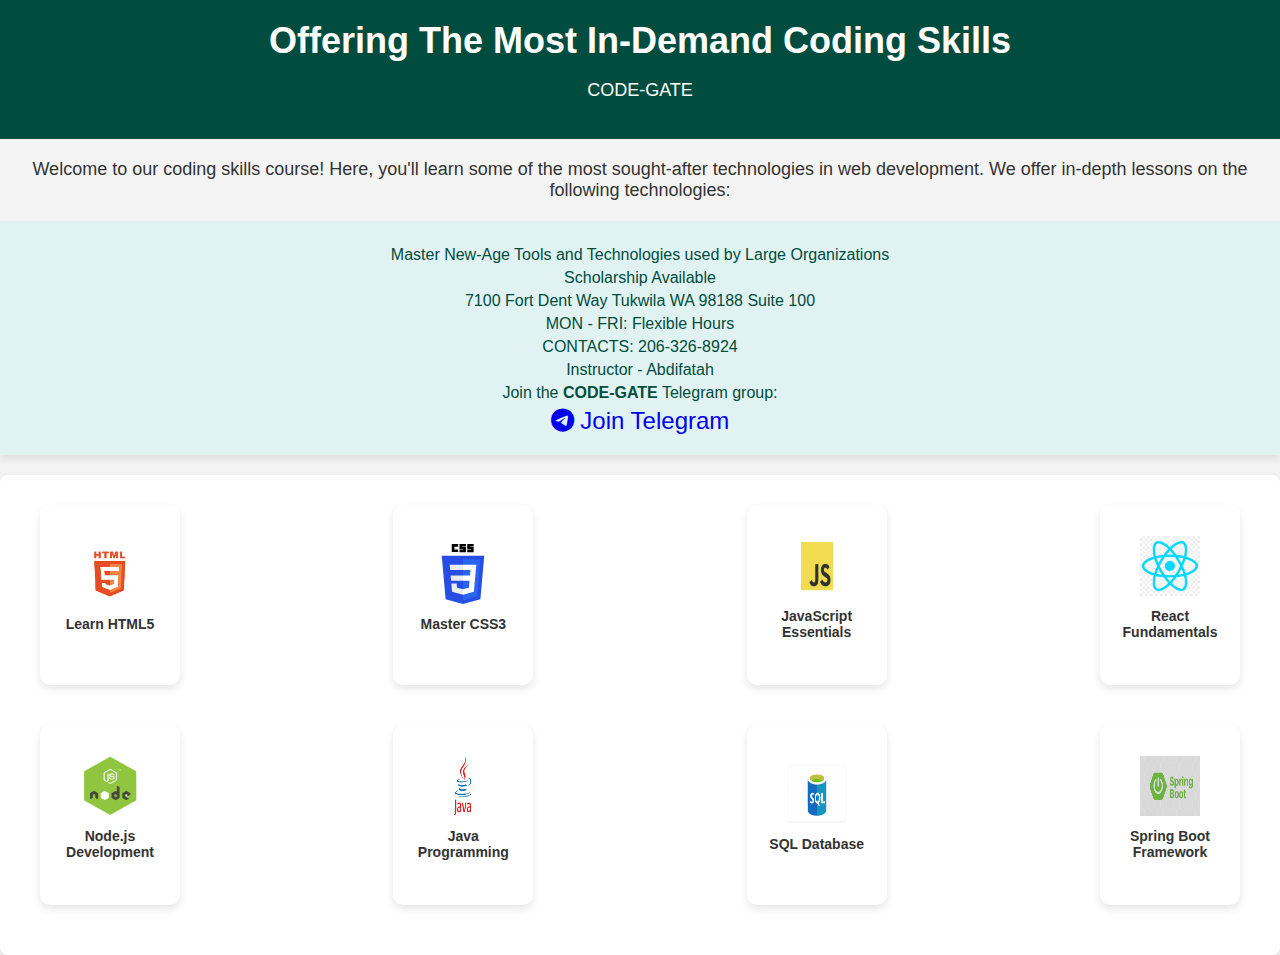
<file: index.html>
<!DOCTYPE html>
<html lang="en">
<head>
    <meta charset="UTF-8">
    <meta name="viewport" content="width=device-width, initial-scale=1.0">
    <title>Coding Skills Offer</title>
    <link rel="stylesheet" href="styles.css">
    <!-- Add Font Awesome CSS for icons -->
    <link rel="stylesheet" href="https://cdnjs.cloudflare.com/ajax/libs/font-awesome/6.0.0-beta3/css/all.min.css">
</head>
<body>
    <div class="banner">
        <div class="banner-header">
            <h1>Offering The Most In-Demand Coding Skills</h1>
            <p>CODE-GATE</p>
        </div>
    </div>

    <div class="intro-text">
        <p>Welcome to our coding skills course! Here, you'll learn some of the most sought-after technologies in web development. We offer in-depth lessons on the following technologies:</p>
    </div>

    <!-- Information section moved after the welcome text -->
    <div class="info-section">
        <p>Master New-Age Tools and Technologies used by Large Organizations</p>
        <p>Scholarship Available</p>
        <p>7100 Fort Dent Way Tukwila WA 98188 Suite 100</p>
        <p>MON - FRI: Flexible Hours</p>
        <p>CONTACTS: 206-326-8924</p>
        <p>Instructor - Abdifatah</p>
        
        <!-- Telegram Icon -->
        <p>Join the <strong>CODE-GATE</strong> Telegram group:</p>
        <a href="https://t.me/+2R8wkgUffcI1YTVh" target="_blank" style="font-size: 24px; text-decoration: none;">
            <i class="fab fa-telegram"></i> Join Telegram
        </a>
    </div>

    <div class="skills-container">
        <!-- First row of skills -->
        <div class="skills-row">
            <div class="skill">
                <a href="html-page.html"><img src="download.png" alt="HTML5 Icon"></a>
                <p>Learn HTML5</p>
            </div>
            <div class="skill">
                <a href="css-page.html"><img src="CSS3_logo_and_wordmark.svg" alt="CSS3 Icon"></a>
                <p>Master CSS3</p>
            </div>
            <div class="skill">
                <a href="javascript-page.html"><img src="javascript.png1.webp" alt="JavaScript Icon"></a>
                <p>JavaScript Essentials</p>
            </div>
            <div class="skill">
                <a href="react-page.html"><img src="png-transparent-js-react-js-logo-react-react-native-logos-icon-thumbnail.png" alt="React Icon"></a>
                <p>React Fundamentals</p>
            </div>
        </div>

        <!-- Second row of skills -->
        <div class="skills-row">
            <div class="skill">
                <a href="nodejs-page.html"><img src="nodejs-logo-1.png" alt="Node.js Icon"></a>
                <p>Node.js Development</p>
            </div>
            <div class="skill">
                <a href="java-page.html"><img src="Java-Logo-700x394.png" alt="Java"></a>
                <p>Java Programming</p>
            </div>
            <div class="skill">
                <a href="sql-page.html"><img src="1696684905692.jpg" alt="MongoDB Icon"></a>
                <p>SQL Database</p>
            </div>
            <div class="skill">
                <a href="springboot-page.html"><img src="60c0cac26a95b36b9ec0ebdf_springboot.png" alt="Spring Boot Icon"></a>
                <p>Spring Boot Framework</p>
            </div>
        </div>
    </div>

</body>
</html>
</file>
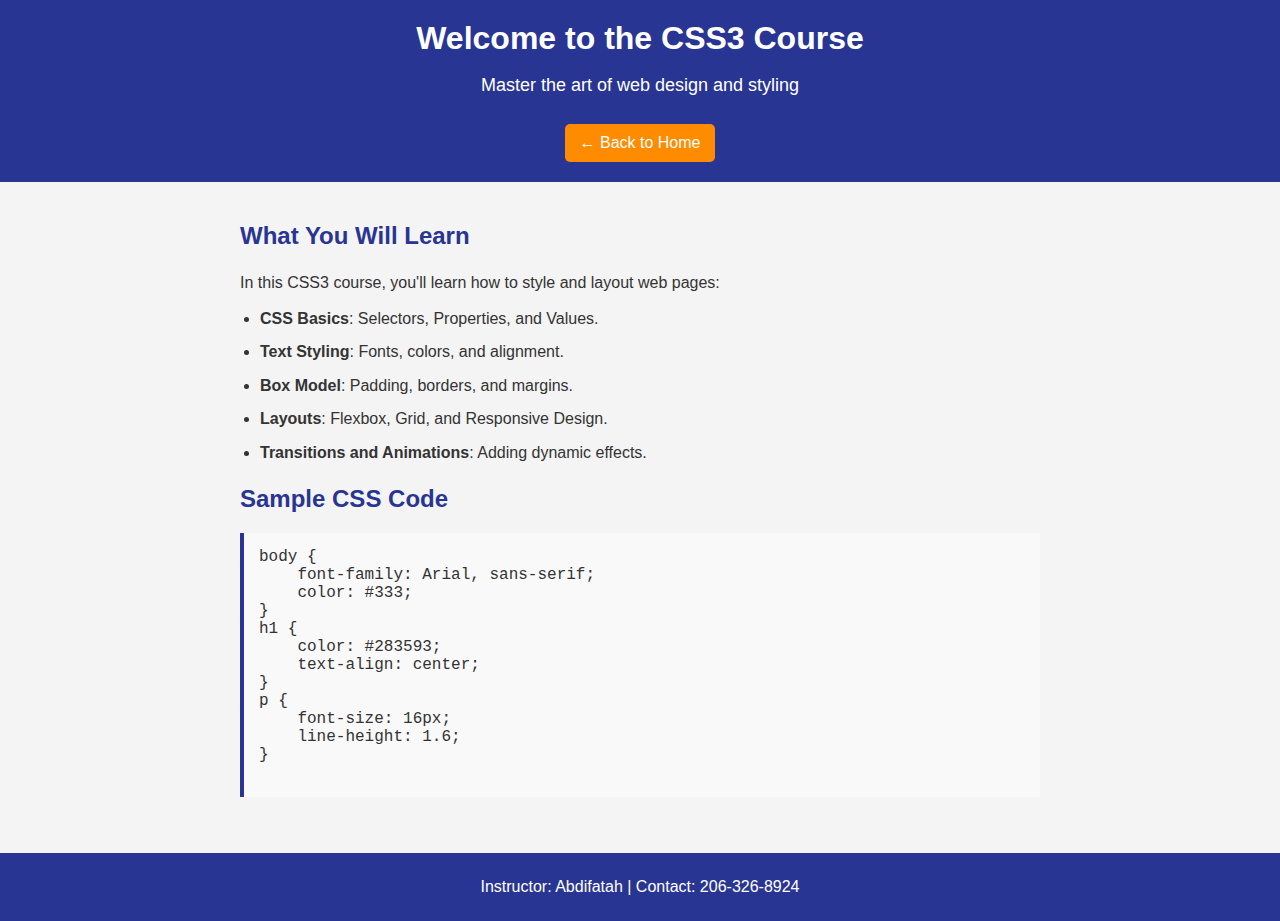
<file: css-page.html>
<!DOCTYPE html>
<html lang="en">
<head>
    <meta charset="UTF-8">
    <meta name="viewport" content="width=device-width, initial-scale=1.0">
    <title>Learn CSS3 - CODE-GATE</title>

    <!-- Internal CSS -->
    <style>
        body {
            font-family: Arial, sans-serif;
            margin: 0;
            padding: 0;
            background-color: #f4f4f4;
            color: #333;
        }

        .header {
            background-color: #283593;
            color: white;
            padding: 20px;
            text-align: center;
        }

        .header h1 {
            font-size: 32px;
            margin: 0;
        }

        .header p {
            font-size: 18px;
        }

        .back-btn {
            display: inline-block;
            margin-top: 10px;
            padding: 10px 15px;
            background-color: #FF8C00;
            color: white;
            text-decoration: none;
            border-radius: 5px;
        }

        .back-btn:hover {
            background-color: #FF7000;
        }

        .content {
            padding: 20px;
            max-width: 800px;
            margin: 0 auto;
        }

        .content h2 {
            color: #283593;
            font-size: 24px;
            margin-top: 20px;
        }

        .content p, .content ul {
            font-size: 16px;
            line-height: 1.6;
            margin: 10px 0;
        }

        .content ul {
            padding-left: 20px;
        }

        .content ul li {
            margin-bottom: 8px;
        }

        pre {
            background-color: #f9f9f9;
            padding: 15px;
            border-left: 4px solid #283593;
            font-family: "Courier New", Courier, monospace;
            overflow-x: auto;
        }

        .footer {
            background-color: #283593;
            color: white;
            text-align: center;
            padding: 20px;
            margin-top: 20px;
        }

        .footer p {
            margin: 5px 0;
        }
    </style>
</head>
<body>

    <!-- Header -->
    <div class="header">
        <h1>Welcome to the CSS3 Course</h1>
        <p>Master the art of web design and styling</p>
        <a href="index.html" class="back-btn">← Back to Home</a>
    </div>

    <!-- Content Section -->
    <div class="content">
        <h2>What You Will Learn</h2>
        <p>In this CSS3 course, you'll learn how to style and layout web pages:</p>

        <ul>
            <li><strong>CSS Basics</strong>: Selectors, Properties, and Values.</li>
            <li><strong>Text Styling</strong>: Fonts, colors, and alignment.</li>
            <li><strong>Box Model</strong>: Padding, borders, and margins.</li>
            <li><strong>Layouts</strong>: Flexbox, Grid, and Responsive Design.</li>
            <li><strong>Transitions and Animations</strong>: Adding dynamic effects.</li>
        </ul>

        <h2>Sample CSS Code</h2>
        <pre>
body {
    font-family: Arial, sans-serif;
    color: #333;
}
h1 {
    color: #283593;
    text-align: center;
}
p {
    font-size: 16px;
    line-height: 1.6;
}
        </pre>
    </div>

    <!-- Footer -->
    <div class="footer">
        <p>Instructor: Abdifatah | Contact: 206-326-8924</p>
    </div>

</body>
</html>
</file>
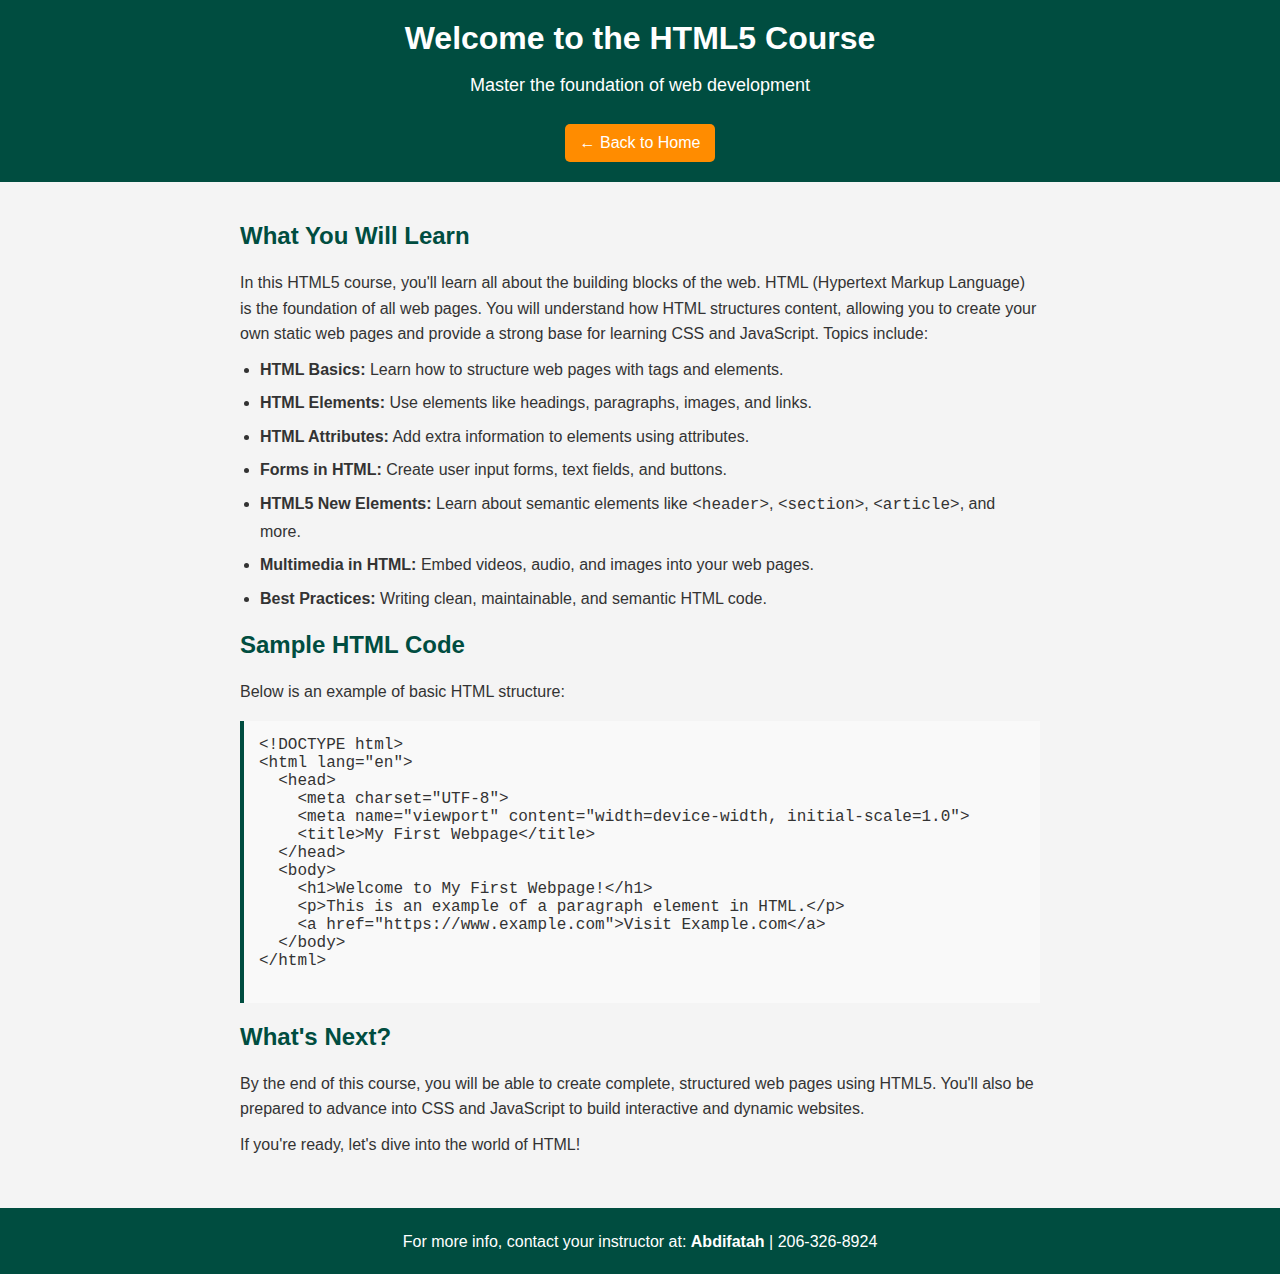
<file: html-page.html>
<!DOCTYPE html>
<html lang="en">
<head>
    <meta charset="UTF-8">
    <meta name="viewport" content="width=device-width, initial-scale=1.0">
    <title>Learn HTML5 - CODE-GATE</title>

    <!-- Internal CSS -->
    <style>
        body {
            font-family: Arial, sans-serif;
            margin: 0;
            padding: 0;
            background-color: #f4f4f4;
            color: #333;
        }

        .header {
            background-color: #004D40;
            color: white;
            padding: 20px;
            text-align: center;
        }

        .header h1 {
            font-size: 32px;
            margin: 0;
        }

        .header p {
            font-size: 18px;
        }

        .back-btn {
            display: inline-block;
            margin-top: 10px;
            padding: 10px 15px;
            background-color: #FF8C00;
            color: white;
            text-decoration: none;
            border-radius: 5px;
        }

        .back-btn:hover {
            background-color: #FF7000;
        }

        .content {
            padding: 20px;
            max-width: 800px;
            margin: 0 auto;
        }

        .content h2 {
            color: #004D40;
            font-size: 24px;
            margin-top: 20px;
        }

        .content p, .content ul {
            font-size: 16px;
            line-height: 1.6;
            margin: 10px 0;
        }

        .content ul {
            padding-left: 20px;
        }

        .content ul li {
            margin-bottom: 8px;
        }

        pre {
            background-color: #f9f9f9;
            padding: 15px;
            border-left: 4px solid #004D40;
            font-family: "Courier New", Courier, monospace;
            overflow-x: auto;
        }

        .footer {
            background-color: #004D40;
            color: white;
            text-align: center;
            padding: 20px;
            margin-top: 20px;
        }

        .footer p {
            margin: 5px 0;
        }
    </style>
</head>
<body>

    <!-- Header -->
    <div class="header">
        <h1>Welcome to the HTML5 Course</h1>
        <p>Master the foundation of web development</p>
        <a href="index.html" class="back-btn">← Back to Home</a>
    </div>

    <!-- Content Section -->
    <div class="content">
        <h2>What You Will Learn</h2>
        <p>In this HTML5 course, you'll learn all about the building blocks of the web. HTML (Hypertext Markup Language) is the foundation of all web pages. You will understand how HTML structures content, allowing you to create your own static web pages and provide a strong base for learning CSS and JavaScript. Topics include:</p>

        <ul>
            <li><strong>HTML Basics:</strong> Learn how to structure web pages with tags and elements.</li>
            <li><strong>HTML Elements:</strong> Use elements like headings, paragraphs, images, and links.</li>
            <li><strong>HTML Attributes:</strong> Add extra information to elements using attributes.</li>
            <li><strong>Forms in HTML:</strong> Create user input forms, text fields, and buttons.</li>
            <li><strong>HTML5 New Elements:</strong> Learn about semantic elements like <code>&lt;header&gt;</code>, <code>&lt;section&gt;</code>, <code>&lt;article&gt;</code>, and more.</li>
            <li><strong>Multimedia in HTML:</strong> Embed videos, audio, and images into your web pages.</li>
            <li><strong>Best Practices:</strong> Writing clean, maintainable, and semantic HTML code.</li>
        </ul>

        <!-- Example Section -->
        <h2>Sample HTML Code</h2>
        <p>Below is an example of basic HTML structure:</p>
        
        <pre>
&lt;!DOCTYPE html&gt;
&lt;html lang="en"&gt;
  &lt;head&gt;
    &lt;meta charset="UTF-8"&gt;
    &lt;meta name="viewport" content="width=device-width, initial-scale=1.0"&gt;
    &lt;title&gt;My First Webpage&lt;/title&gt;
  &lt;/head&gt;
  &lt;body&gt;
    &lt;h1&gt;Welcome to My First Webpage!&lt;/h1&gt;
    &lt;p&gt;This is an example of a paragraph element in HTML.&lt;/p&gt;
    &lt;a href="https://www.example.com"&gt;Visit Example.com&lt;/a&gt;
  &lt;/body&gt;
&lt;/html&gt;
        </pre>

        <!-- Closing Notes -->
        <h2>What's Next?</h2>
        <p>By the end of this course, you will be able to create complete, structured web pages using HTML5. You'll also be prepared to advance into CSS and JavaScript to build interactive and dynamic websites.</p>

        <p>If you're ready, let's dive into the world of HTML!</p>
    </div>

    <!-- Footer -->
    <div class="footer">
        <p>For more info, contact your instructor at: <strong>Abdifatah</strong> | 206-326-8924</p>
    </div>
</body>
</html>
</file>
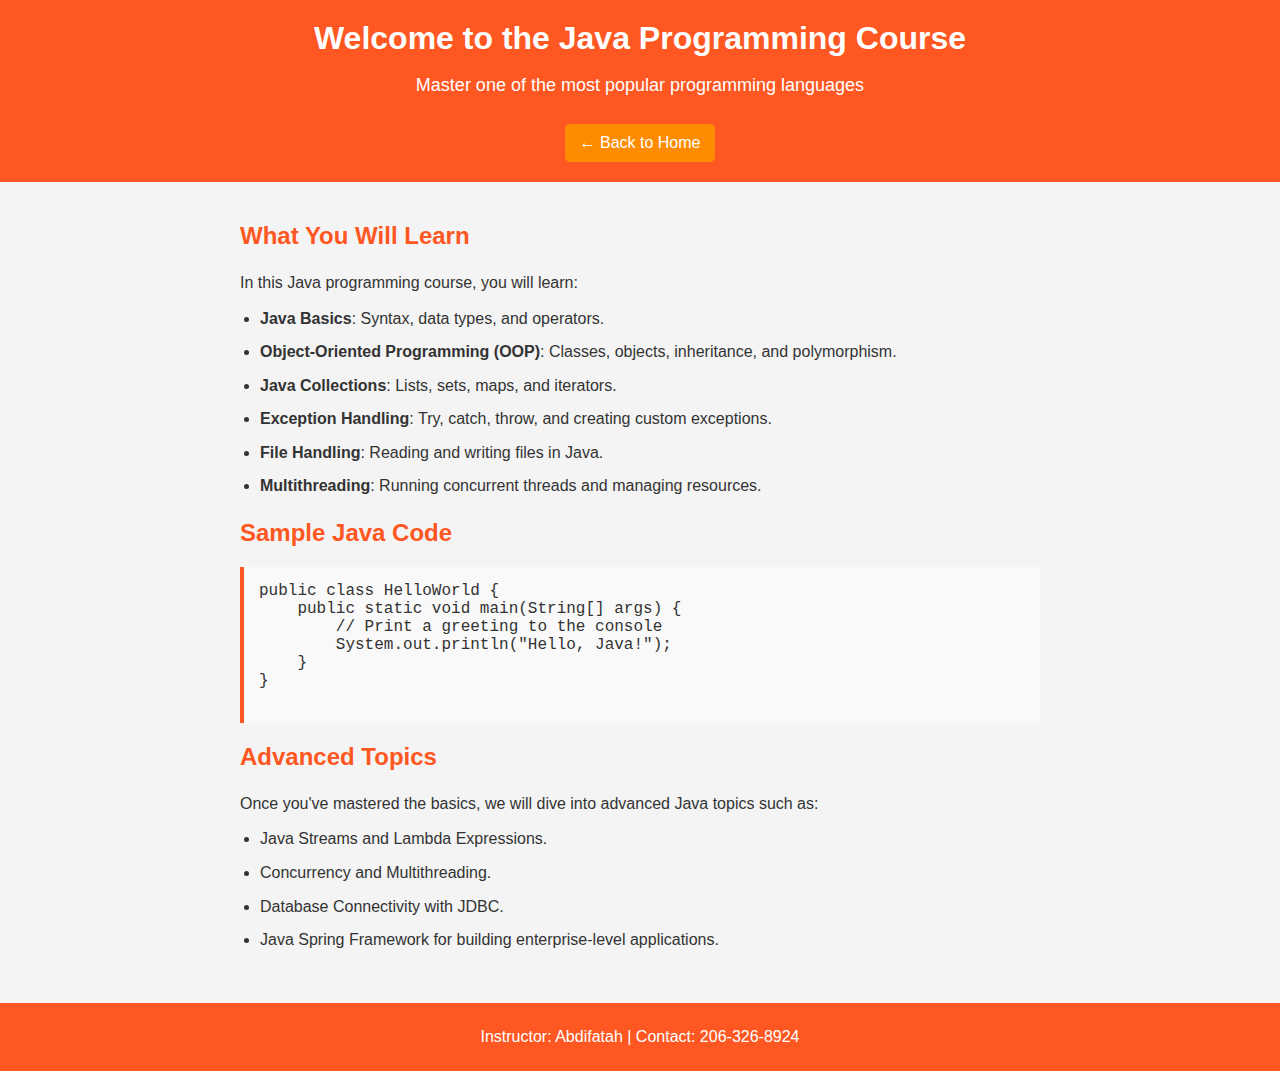
<file: java-page.html>
<!DOCTYPE html>
<html lang="en">
<head>
    <meta charset="UTF-8">
    <meta name="viewport" content="width=device-width, initial-scale=1.0">
    <title>Learn Java Programming - CODE-GATE</title>

    <!-- Internal CSS -->
    <style>
        body {
            font-family: Arial, sans-serif;
            margin: 0;
            padding: 0;
            background-color: #f4f4f4;
            color: #333;
        }

        .header {
            background-color: #FF5722;
            color: white;
            padding: 20px;
            text-align: center;
        }

        .header h1 {
            font-size: 32px;
            margin: 0;
        }

        .header p {
            font-size: 18px;
        }

        .back-btn {
            display: inline-block;
            margin-top: 10px;
            padding: 10px 15px;
            background-color: #FF8C00;
            color: white;
            text-decoration: none;
            border-radius: 5px;
        }

        .back-btn:hover {
            background-color: #FF7000;
        }

        .content {
            padding: 20px;
            max-width: 800px;
            margin: 0 auto;
        }

        .content h2 {
            color: #FF5722;
            font-size: 24px;
            margin-top: 20px;
        }

        .content p, .content ul {
            font-size: 16px;
            line-height: 1.6;
            margin: 10px 0;
        }

        .content ul {
            padding-left: 20px;
        }

        .content ul li {
            margin-bottom: 8px;
        }

        pre {
            background-color: #f9f9f9;
            padding: 15px;
            border-left: 4px solid #FF5722;
            font-family: "Courier New", Courier, monospace;
            overflow-x: auto;
        }

        .footer {
            background-color: #FF5722;
            color: white;
            text-align: center;
            padding: 20px;
            margin-top: 20px;
        }

        .footer p {
            margin: 5px 0;
        }
    </style>
</head>
<body>

    <!-- Header -->
    <div class="header">
        <h1>Welcome to the Java Programming Course</h1>
        <p>Master one of the most popular programming languages</p>
        <a href="index.html" class="back-btn">← Back to Home</a>
    </div>

    <!-- Content Section -->
    <div class="content">
        <h2>What You Will Learn</h2>
        <p>In this Java programming course, you will learn:</p>

        <ul>
            <li><strong>Java Basics</strong>: Syntax, data types, and operators.</li>
            <li><strong>Object-Oriented Programming (OOP)</strong>: Classes, objects, inheritance, and polymorphism.</li>
            <li><strong>Java Collections</strong>: Lists, sets, maps, and iterators.</li>
            <li><strong>Exception Handling</strong>: Try, catch, throw, and creating custom exceptions.</li>
            <li><strong>File Handling</strong>: Reading and writing files in Java.</li>
            <li><strong>Multithreading</strong>: Running concurrent threads and managing resources.</li>
        </ul>

        <h2>Sample Java Code</h2>
        <pre>
public class HelloWorld {
    public static void main(String[] args) {
        // Print a greeting to the console
        System.out.println("Hello, Java!");
    }
}
        </pre>

        <h2>Advanced Topics</h2>
        <p>Once you've mastered the basics, we will dive into advanced Java topics such as:</p>
        <ul>
            <li>Java Streams and Lambda Expressions.</li>
            <li>Concurrency and Multithreading.</li>
            <li>Database Connectivity with JDBC.</li>
            <li>Java Spring Framework for building enterprise-level applications.</li>
        </ul>
    </div>

    <!-- Footer -->
    <div class="footer">
        <p>Instructor: Abdifatah | Contact: 206-326-8924</p>
    </div>

</body>
</html>
</file>
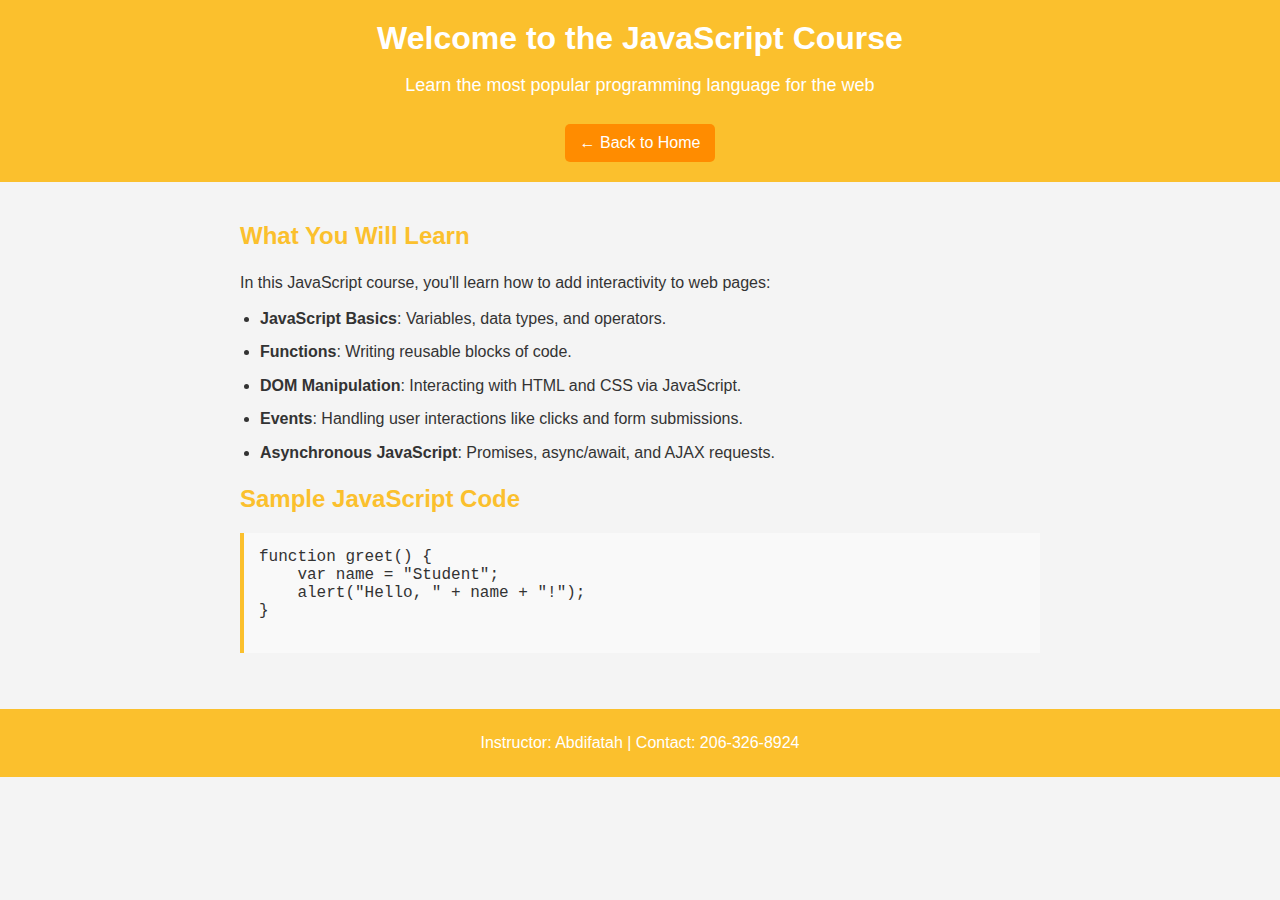
<file: javascript-page.html>
<!DOCTYPE html>
<html lang="en">
<head>
    <meta charset="UTF-8">
    <meta name="viewport" content="width=device-width, initial-scale=1.0">
    <title>Learn JavaScript - CODE-GATE</title>

    <!-- Internal CSS -->
    <style>
        body {
            font-family: Arial, sans-serif;
            margin: 0;
            padding: 0;
            background-color: #f4f4f4;
            color: #333;
        }

        .header {
            background-color: #FBC02D;
            color: white;
            padding: 20px;
            text-align: center;
        }

        .header h1 {
            font-size: 32px;
            margin: 0;
        }

        .header p {
            font-size: 18px;
        }

        .back-btn {
            display: inline-block;
            margin-top: 10px;
            padding: 10px 15px;
            background-color: #FF8C00;
            color: white;
            text-decoration: none;
            border-radius: 5px;
        }

        .back-btn:hover {
            background-color: #FF7000;
        }

        .content {
            padding: 20px;
            max-width: 800px;
            margin: 0 auto;
        }

        .content h2 {
            color: #FBC02D;
            font-size: 24px;
            margin-top: 20px;
        }

        .content p, .content ul {
            font-size: 16px;
            line-height: 1.6;
            margin: 10px 0;
        }

        .content ul {
            padding-left: 20px;
        }

        .content ul li {
            margin-bottom: 8px;
        }

        pre {
            background-color: #f9f9f9;
            padding: 15px;
            border-left: 4px solid #FBC02D;
            font-family: "Courier New", Courier, monospace;
            overflow-x: auto;
        }

        .footer {
            background-color: #FBC02D;
            color: white;
            text-align: center;
            padding: 20px;
            margin-top: 20px;
        }

        .footer p {
            margin: 5px 0;
        }
    </style>
</head>
<body>

    <!-- Header -->
    <div class="header">
        <h1>Welcome to the JavaScript Course</h1>
        <p>Learn the most popular programming language for the web</p>
        <a href="index.html" class="back-btn">← Back to Home</a>
    </div>

    <!-- Content Section -->
    <div class="content">
        <h2>What You Will Learn</h2>
        <p>In this JavaScript course, you'll learn how to add interactivity to web pages:</p>

        <ul>
            <li><strong>JavaScript Basics</strong>: Variables, data types, and operators.</li>
            <li><strong>Functions</strong>: Writing reusable blocks of code.</li>
            <li><strong>DOM Manipulation</strong>: Interacting with HTML and CSS via JavaScript.</li>
            <li><strong>Events</strong>: Handling user interactions like clicks and form submissions.</li>
            <li><strong>Asynchronous JavaScript</strong>: Promises, async/await, and AJAX requests.</li>
        </ul>

        <h2>Sample JavaScript Code</h2>
        <pre>
function greet() {
    var name = "Student";
    alert("Hello, " + name + "!");
}
        </pre>
    </div>

    <!-- Footer -->
    <div class="footer">
        <p>Instructor: Abdifatah | Contact: 206-326-8924</p>
    </div>

</body>
</html>
</file>
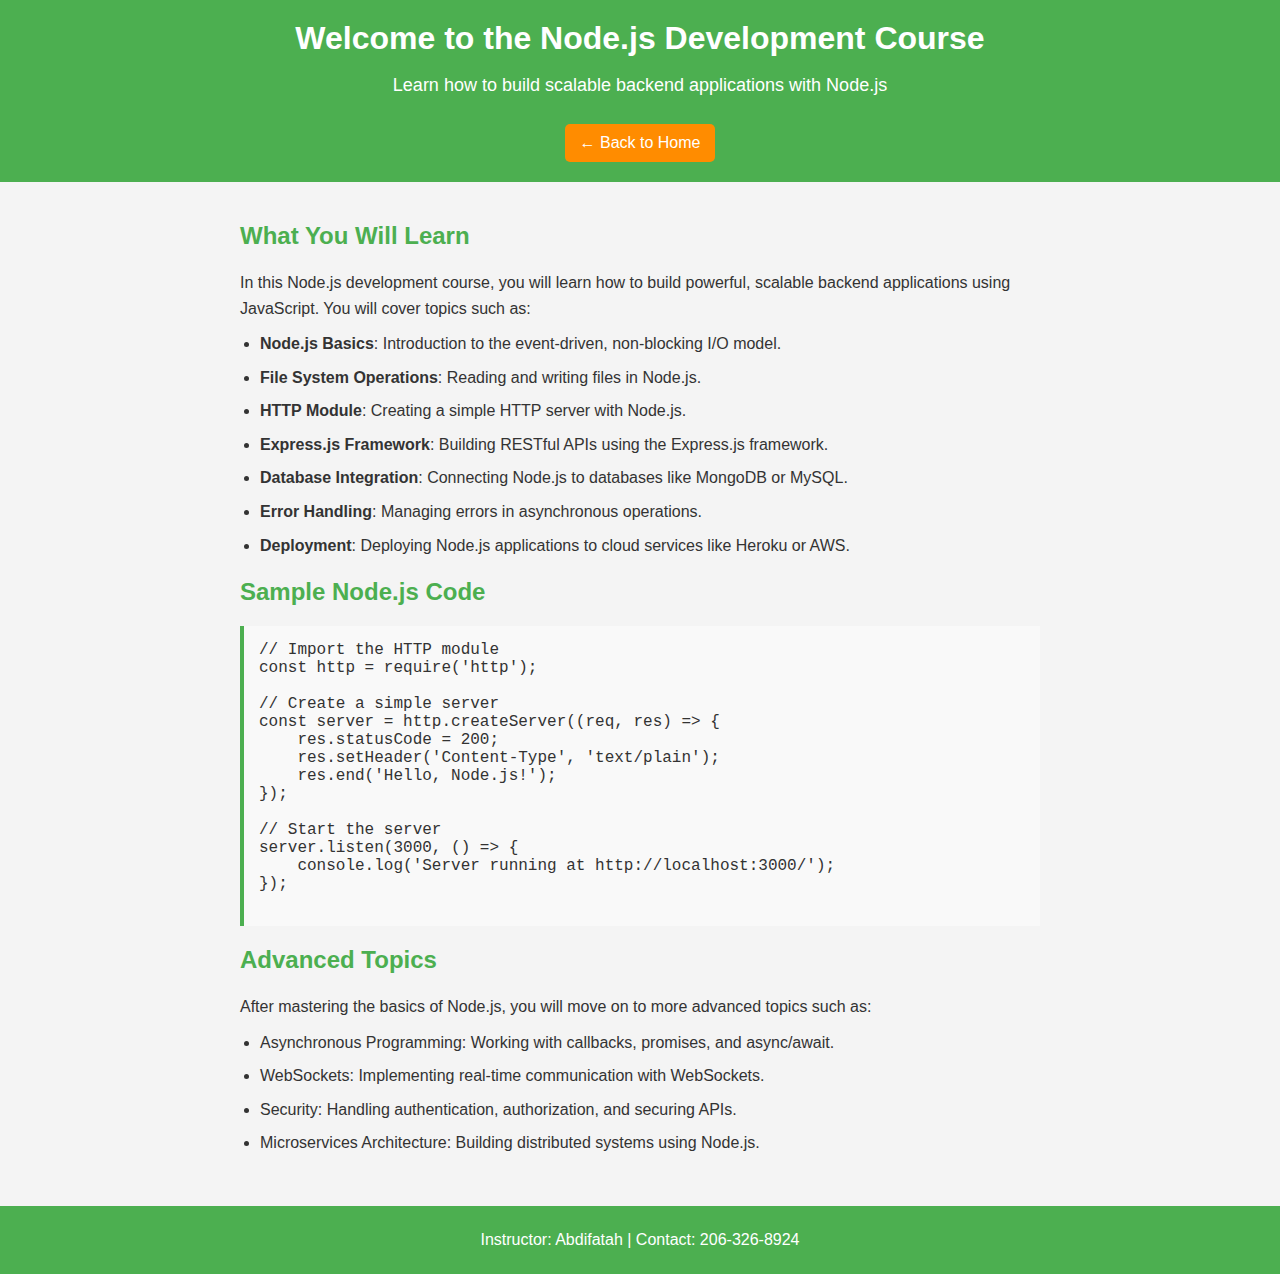
<file: nodejs-page.html>
<!DOCTYPE html>
<html lang="en">
<head>
    <meta charset="UTF-8">
    <meta name="viewport" content="width=device-width, initial-scale=1.0">
    <title>Learn Node.js Development - CODE-GATE</title>

    <!-- Internal CSS -->
    <style>
        body {
            font-family: Arial, sans-serif;
            margin: 0;
            padding: 0;
            background-color: #f4f4f4;
            color: #333;
        }

        .header {
            background-color: #4CAF50;
            color: white;
            padding: 20px;
            text-align: center;
        }

        .header h1 {
            font-size: 32px;
            margin: 0;
        }

        .header p {
            font-size: 18px;
        }

        .back-btn {
            display: inline-block;
            margin-top: 10px;
            padding: 10px 15px;
            background-color: #FF8C00;
            color: white;
            text-decoration: none;
            border-radius: 5px;
        }

        .back-btn:hover {
            background-color: #FF7000;
        }

        .content {
            padding: 20px;
            max-width: 800px;
            margin: 0 auto;
        }

        .content h2 {
            color: #4CAF50;
            font-size: 24px;
            margin-top: 20px;
        }

        .content p, .content ul {
            font-size: 16px;
            line-height: 1.6;
            margin: 10px 0;
        }

        .content ul {
            padding-left: 20px;
        }

        .content ul li {
            margin-bottom: 8px;
        }

        pre {
            background-color: #f9f9f9;
            padding: 15px;
            border-left: 4px solid #4CAF50;
            font-family: "Courier New", Courier, monospace;
            overflow-x: auto;
        }

        .footer {
            background-color: #4CAF50;
            color: white;
            text-align: center;
            padding: 20px;
            margin-top: 20px;
        }

        .footer p {
            margin: 5px 0;
        }
    </style>
</head>
<body>

    <!-- Header -->
    <div class="header">
        <h1>Welcome to the Node.js Development Course</h1>
        <p>Learn how to build scalable backend applications with Node.js</p>
        <a href="index.html" class="back-btn">← Back to Home</a>
    </div>

    <!-- Content Section -->
    <div class="content">
        <h2>What You Will Learn</h2>
        <p>In this Node.js development course, you will learn how to build powerful, scalable backend applications using JavaScript. You will cover topics such as:</p>

        <ul>
            <li><strong>Node.js Basics</strong>: Introduction to the event-driven, non-blocking I/O model.</li>
            <li><strong>File System Operations</strong>: Reading and writing files in Node.js.</li>
            <li><strong>HTTP Module</strong>: Creating a simple HTTP server with Node.js.</li>
            <li><strong>Express.js Framework</strong>: Building RESTful APIs using the Express.js framework.</li>
            <li><strong>Database Integration</strong>: Connecting Node.js to databases like MongoDB or MySQL.</li>
            <li><strong>Error Handling</strong>: Managing errors in asynchronous operations.</li>
            <li><strong>Deployment</strong>: Deploying Node.js applications to cloud services like Heroku or AWS.</li>
        </ul>

        <h2>Sample Node.js Code</h2>
        <pre>
// Import the HTTP module
const http = require('http');

// Create a simple server
const server = http.createServer((req, res) => {
    res.statusCode = 200;
    res.setHeader('Content-Type', 'text/plain');
    res.end('Hello, Node.js!');
});

// Start the server
server.listen(3000, () => {
    console.log('Server running at http://localhost:3000/');
});
        </pre>

        <h2>Advanced Topics</h2>
        <p>After mastering the basics of Node.js, you will move on to more advanced topics such as:</p>
        <ul>
            <li>Asynchronous Programming: Working with callbacks, promises, and async/await.</li>
            <li>WebSockets: Implementing real-time communication with WebSockets.</li>
            <li>Security: Handling authentication, authorization, and securing APIs.</li>
            <li>Microservices Architecture: Building distributed systems using Node.js.</li>
        </ul>
    </div>

    <!-- Footer -->
    <div class="footer">
        <p>Instructor: Abdifatah | Contact: 206-326-8924</p>
    </div>

</body>
</html>
</file>
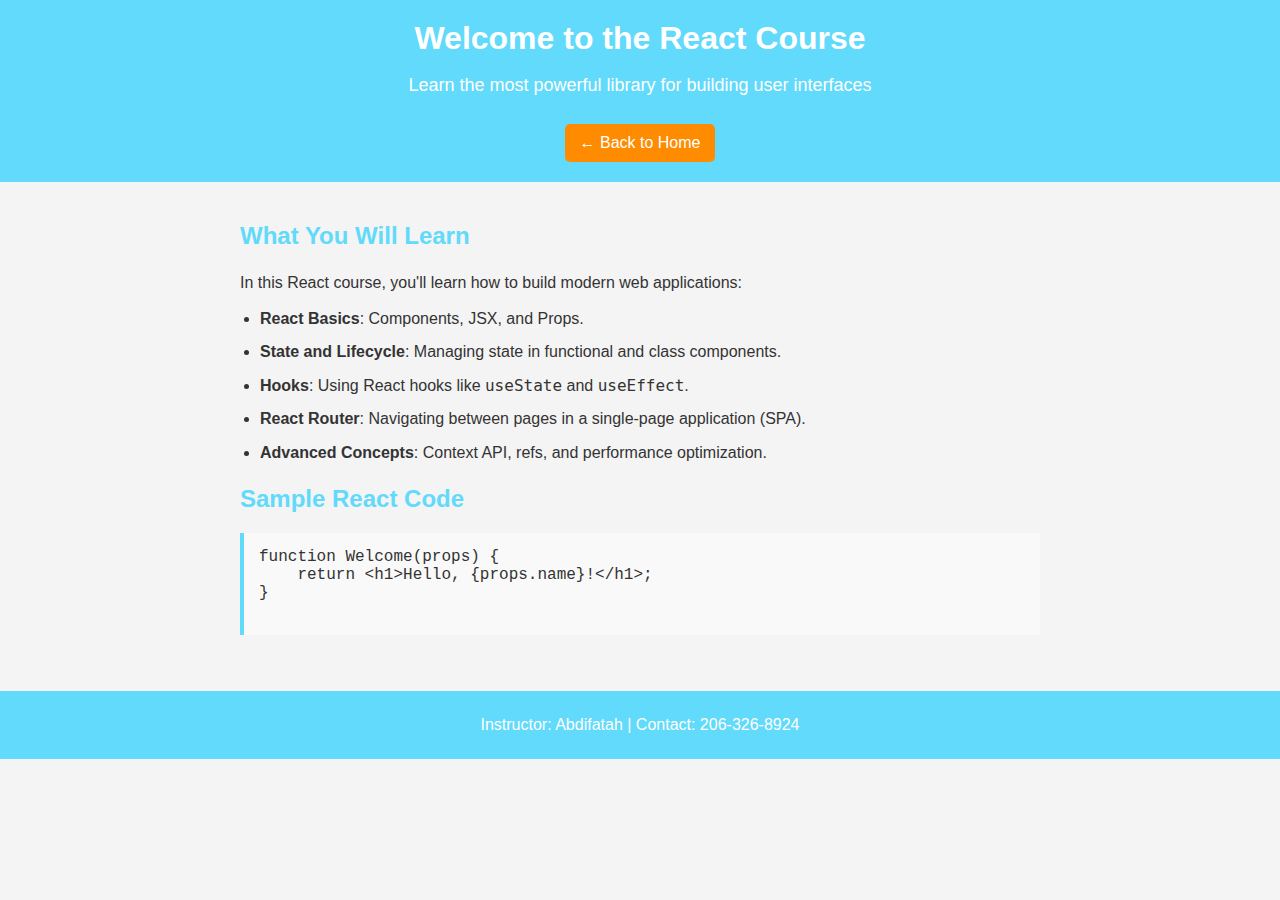
<file: react-page.html>
<!DOCTYPE html>
<html lang="en">
<head>
    <meta charset="UTF-8">
    <meta name="viewport" content="width=device-width, initial-scale=1.0">
    <title>Learn React - CODE-GATE</title>

    <!-- Internal CSS -->
    <style>
        body {
            font-family: Arial, sans-serif;
            margin: 0;
            padding: 0;
            background-color: #f4f4f4;
            color: #333;
        }

        .header {
            background-color: #61DAFB;
            color: white;
            padding: 20px;
            text-align: center;
        }

        .header h1 {
            font-size: 32px;
            margin: 0;
        }

        .header p {
            font-size: 18px;
        }

        .back-btn {
            display: inline-block;
            margin-top: 10px;
            padding: 10px 15px;
            background-color: #FF8C00;
            color: white;
            text-decoration: none;
            border-radius: 5px;
        }

        .back-btn:hover {
            background-color: #FF7000;
        }

        .content {
            padding: 20px;
            max-width: 800px;
            margin: 0 auto;
        }

        .content h2 {
            color: #61DAFB;
            font-size: 24px;
            margin-top: 20px;
        }

        .content p, .content ul {
            font-size: 16px;
            line-height: 1.6;
            margin: 10px 0;
        }

        .content ul {
            padding-left: 20px;
        }

        .content ul li {
            margin-bottom: 8px;
        }

        pre {
            background-color: #f9f9f9;
            padding: 15px;
            border-left: 4px solid #61DAFB;
            font-family: "Courier New", Courier, monospace;
            overflow-x: auto;
        }

        .footer {
            background-color: #61DAFB;
            color: white;
            text-align: center;
            padding: 20px;
            margin-top: 20px;
        }

        .footer p {
            margin: 5px 0;
        }
    </style>
</head>
<body>

    <!-- Header -->
    <div class="header">
        <h1>Welcome to the React Course</h1>
        <p>Learn the most powerful library for building user interfaces</p>
        <a href="index.html" class="back-btn">← Back to Home</a>
    </div>

    <!-- Content Section -->
    <div class="content">
        <h2>What You Will Learn</h2>
        <p>In this React course, you'll learn how to build modern web applications:</p>

        <ul>
            <li><strong>React Basics</strong>: Components, JSX, and Props.</li>
            <li><strong>State and Lifecycle</strong>: Managing state in functional and class components.</li>
            <li><strong>Hooks</strong>: Using React hooks like <code>useState</code> and <code>useEffect</code>.</li>
            <li><strong>React Router</strong>: Navigating between pages in a single-page application (SPA).</li>
            <li><strong>Advanced Concepts</strong>: Context API, refs, and performance optimization.</li>
        </ul>

        <h2>Sample React Code</h2>
        <pre>
function Welcome(props) {
    return &lt;h1&gt;Hello, {props.name}!&lt;/h1&gt;;
}
        </pre>
    </div>

    <!-- Footer -->
    <div class="footer">
        <p>Instructor: Abdifatah | Contact: 206-326-8924</p>
    </div>

</body>
</html>
</file>
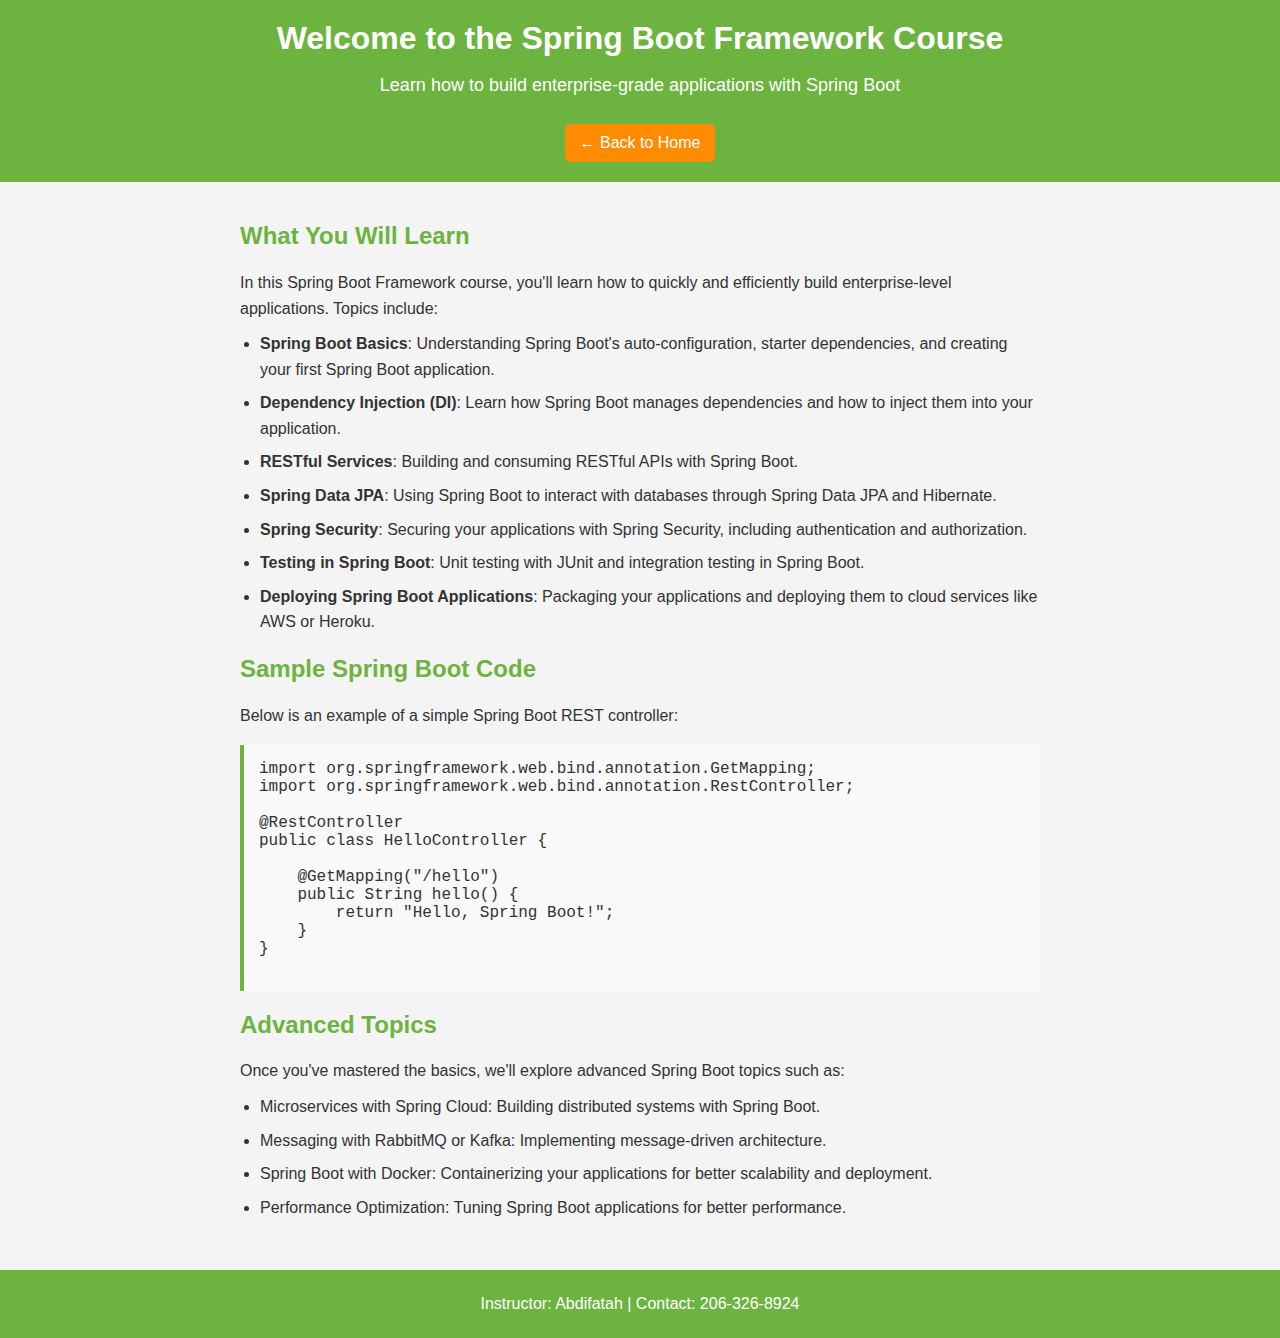
<file: springboot-page.html>
<!DOCTYPE html>
<html lang="en">
<head>
    <meta charset="UTF-8">
    <meta name="viewport" content="width=device-width, initial-scale=1.0">
    <title>Learn Spring Boot Framework - CODE-GATE</title>

    <!-- Internal CSS -->
    <style>
        body {
            font-family: Arial, sans-serif;
            margin: 0;
            padding: 0;
            background-color: #f4f4f4;
            color: #333;
        }

        .header {
            background-color: #6DB33F;
            color: white;
            padding: 20px;
            text-align: center;
        }

        .header h1 {
            font-size: 32px;
            margin: 0;
        }

        .header p {
            font-size: 18px;
        }

        .back-btn {
            display: inline-block;
            margin-top: 10px;
            padding: 10px 15px;
            background-color: #FF8C00;
            color: white;
            text-decoration: none;
            border-radius: 5px;
        }

        .back-btn:hover {
            background-color: #FF7000;
        }

        .content {
            padding: 20px;
            max-width: 800px;
            margin: 0 auto;
        }

        .content h2 {
            color: #6DB33F;
            font-size: 24px;
            margin-top: 20px;
        }

        .content p, .content ul {
            font-size: 16px;
            line-height: 1.6;
            margin: 10px 0;
        }

        .content ul {
            padding-left: 20px;
        }

        .content ul li {
            margin-bottom: 8px;
        }

        pre {
            background-color: #f9f9f9;
            padding: 15px;
            border-left: 4px solid #6DB33F;
            font-family: "Courier New", Courier, monospace;
            overflow-x: auto;
        }

        .footer {
            background-color: #6DB33F;
            color: white;
            text-align: center;
            padding: 20px;
            margin-top: 20px;
        }

        .footer p {
            margin: 5px 0;
        }
    </style>
</head>
<body>

    <!-- Header -->
    <div class="header">
        <h1>Welcome to the Spring Boot Framework Course</h1>
        <p>Learn how to build enterprise-grade applications with Spring Boot</p>
        <a href="index.html" class="back-btn">← Back to Home</a>
    </div>

    <!-- Content Section -->
    <div class="content">
        <h2>What You Will Learn</h2>
        <p>In this Spring Boot Framework course, you'll learn how to quickly and efficiently build enterprise-level applications. Topics include:</p>

        <ul>
            <li><strong>Spring Boot Basics</strong>: Understanding Spring Boot's auto-configuration, starter dependencies, and creating your first Spring Boot application.</li>
            <li><strong>Dependency Injection (DI)</strong>: Learn how Spring Boot manages dependencies and how to inject them into your application.</li>
            <li><strong>RESTful Services</strong>: Building and consuming RESTful APIs with Spring Boot.</li>
            <li><strong>Spring Data JPA</strong>: Using Spring Boot to interact with databases through Spring Data JPA and Hibernate.</li>
            <li><strong>Spring Security</strong>: Securing your applications with Spring Security, including authentication and authorization.</li>
            <li><strong>Testing in Spring Boot</strong>: Unit testing with JUnit and integration testing in Spring Boot.</li>
            <li><strong>Deploying Spring Boot Applications</strong>: Packaging your applications and deploying them to cloud services like AWS or Heroku.</li>
        </ul>

        <h2>Sample Spring Boot Code</h2>
        <p>Below is an example of a simple Spring Boot REST controller:</p>
        <pre>
import org.springframework.web.bind.annotation.GetMapping;
import org.springframework.web.bind.annotation.RestController;

@RestController
public class HelloController {

    @GetMapping("/hello")
    public String hello() {
        return "Hello, Spring Boot!";
    }
}
        </pre>

        <h2>Advanced Topics</h2>
        <p>Once you've mastered the basics, we'll explore advanced Spring Boot topics such as:</p>
        <ul>
            <li>Microservices with Spring Cloud: Building distributed systems with Spring Boot.</li>
            <li>Messaging with RabbitMQ or Kafka: Implementing message-driven architecture.</li>
            <li>Spring Boot with Docker: Containerizing your applications for better scalability and deployment.</li>
            <li>Performance Optimization: Tuning Spring Boot applications for better performance.</li>
        </ul>
    </div>

    <!-- Footer -->
    <div class="footer">
        <p>Instructor: Abdifatah | Contact: 206-326-8924</p>
    </div>

</body>
</html>
</file>
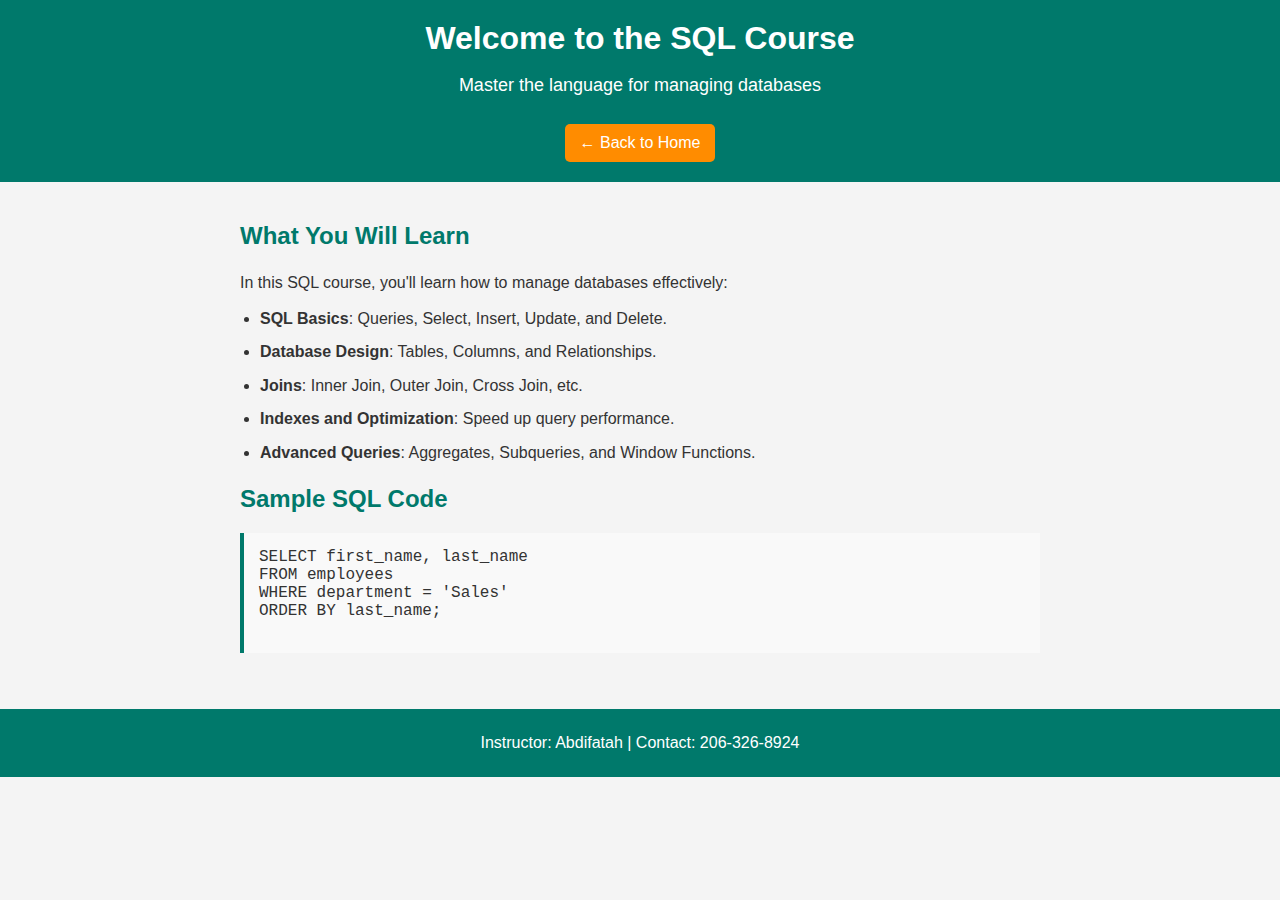
<file: sql-page.html>
<!DOCTYPE html>
<html lang="en">
<head>
    <meta charset="UTF-8">
    <meta name="viewport" content="width=device-width, initial-scale=1.0">
    <title>Learn SQL - CODE-GATE</title>

    <!-- Internal CSS -->
    <style>
        body {
            font-family: Arial, sans-serif;
            margin: 0;
            padding: 0;
            background-color: #f4f4f4;
            color: #333;
        }

        .header {
            background-color: #00796B;
            color: white;
            padding: 20px;
            text-align: center;
        }

        .header h1 {
            font-size: 32px;
            margin: 0;
        }

        .header p {
            font-size: 18px;
        }

        .back-btn {
            display: inline-block;
            margin-top: 10px;
            padding: 10px 15px;
            background-color: #FF8C00;
            color: white;
            text-decoration: none;
            border-radius: 5px;
        }

        .back-btn:hover {
            background-color: #FF7000;
        }

        .content {
            padding: 20px;
            max-width: 800px;
            margin: 0 auto;
        }

        .content h2 {
            color: #00796B;
            font-size: 24px;
            margin-top: 20px;
        }

        .content p, .content ul {
            font-size: 16px;
            line-height: 1.6;
            margin: 10px 0;
        }

        .content ul {
            padding-left: 20px;
        }

        .content ul li {
            margin-bottom: 8px;
        }

        pre {
            background-color: #f9f9f9;
            padding: 15px;
            border-left: 4px solid #00796B;
            font-family: "Courier New", Courier, monospace;
            overflow-x: auto;
        }

        .footer {
            background-color: #00796B;
            color: white;
            text-align: center;
            padding: 20px;
            margin-top: 20px;
        }

        .footer p {
            margin: 5px 0;
        }
    </style>
</head>
<body>

    <!-- Header -->
    <div class="header">
        <h1>Welcome to the SQL Course</h1>
        <p>Master the language for managing databases</p>
        <a href="index.html" class="back-btn">← Back to Home</a>
    </div>

    <!-- Content Section -->
    <div class="content">
        <h2>What You Will Learn</h2>
        <p>In this SQL course, you'll learn how to manage databases effectively:</p>

        <ul>
            <li><strong>SQL Basics</strong>: Queries, Select, Insert, Update, and Delete.</li>
            <li><strong>Database Design</strong>: Tables, Columns, and Relationships.</li>
            <li><strong>Joins</strong>: Inner Join, Outer Join, Cross Join, etc.</li>
            <li><strong>Indexes and Optimization</strong>: Speed up query performance.</li>
            <li><strong>Advanced Queries</strong>: Aggregates, Subqueries, and Window Functions.</li>
        </ul>

        <h2>Sample SQL Code</h2>
        <pre>
SELECT first_name, last_name
FROM employees
WHERE department = 'Sales'
ORDER BY last_name;
        </pre>
    </div>

    <!-- Footer -->
    <div class="footer">
        <p>Instructor: Abdifatah | Contact: 206-326-8924</p>
    </div>

</body>
</html>
</file>
<file: styles.css>
body {
    font-family: Arial, sans-serif;
    margin: 0;
    padding: 0;
    background-color: #f4f4f4;
    color: #333;
}

.banner {
    background-color: #004D40;
    color: white;
    padding: 20px;
    text-align: center;
    animation: fadeIn 2s ease-in-out;
}

@keyframes fadeIn {
    from { opacity: 0; }
    to { opacity: 1; }
}

.banner-header h1 {
    font-size: 36px;
    margin: 0;
    padding: 0;
}

.banner-header p {
    font-size: 18px;
}

.intro-text {
    text-align: center;
    margin: 20px 0;
    padding: 0 20px;
    font-size: 18px;
    color: #333;
}

/* Style the info section */
.info-section {
    background-color: #E0F2F1;
    padding: 20px;
    text-align: center;
    margin: 20px 0;
    box-shadow: 0 4px 8px rgba(0, 0, 0, 0.1);
}

.info-section p {
    margin: 5px 0;
    color: #004D40;
    font-size: 16px;
}

/* Adjust width for skills-row */
.skills-container {
    display: flex;
    flex-direction: column;
    align-items: center;
    margin-top: 20px;
    background-color: #fff;
    padding: 20px;
    border-radius: 8px;
    box-shadow: 0 4px 12px rgba(0, 0, 0, 0.1);
}

.skills-row {
    display: flex;
    justify-content: space-between;
    gap: 30px;
    padding: 10px 0;
    flex-wrap: wrap;
    width: 100%;
    max-width: 1200px;
    margin-bottom: 20px;
}

.skill {
    background-color: white;
    color: #0091EA;
    padding: 10px;
    border-radius: 10px;
    display: flex;
    flex-direction: column;
    align-items: center;
    justify-content: center;
    text-align: center;
    font-weight: bold;
    width: 120px;
    height: 160px;
    box-shadow: 0 4px 8px rgba(0, 0, 0, 0.1);
    transition: transform 0.3s, box-shadow 0.3s;
    overflow: hidden;
}

.skill:hover {
    transform: scale(1.05);
    box-shadow: 0 8px 16px rgba(0, 0, 0, 0.2);
}

.skill img {
    width: 60px;
    height: 60px;
    transition: transform 0.3s ease-in-out;
}

.skill img:hover {
    transform: rotate(360deg);
}

.skill p {
    margin-top: 8px;
    font-size: 14px;
    color: #333;
}

/* Responsive for smaller screens */
@media (max-width: 768px) {
    .skills-row {
        flex-direction: row; /* Keep them in a row instead of stacking vertically */
        flex-wrap: wrap;
        justify-content: center; /* Center content */
        gap: 20px; /* Reduce space between cards */
    }

    .skill {
        width: 90px;
        height: 130px;
        padding: 8px;
    }

    .skill img {
        width: 50px;
        height: 50px;
    }

    .skill p {
        font-size: 12px;
        margin-top: 5px;
    }

    .banner-header h1 {
        font-size: 28px;
    }

    .banner-header p {
        font-size: 16px;
    }
}

/* Additional styles for very small screens (phones) */
@media (max-width: 480px) {
    .skills-row {
        gap: 10px;
    }

    .skill {
        width: 80px;
        height: 110px;
    }

    .skill img {
        width: 40px;
        height: 40px;
    }

    .skill p {
        font-size: 10px;
        margin-top: 4px;
    }

    .banner-header h1 {
        font-size: 24px;
    }

    .banner-header p {
        font-size: 14px;
    }
}
</file>
